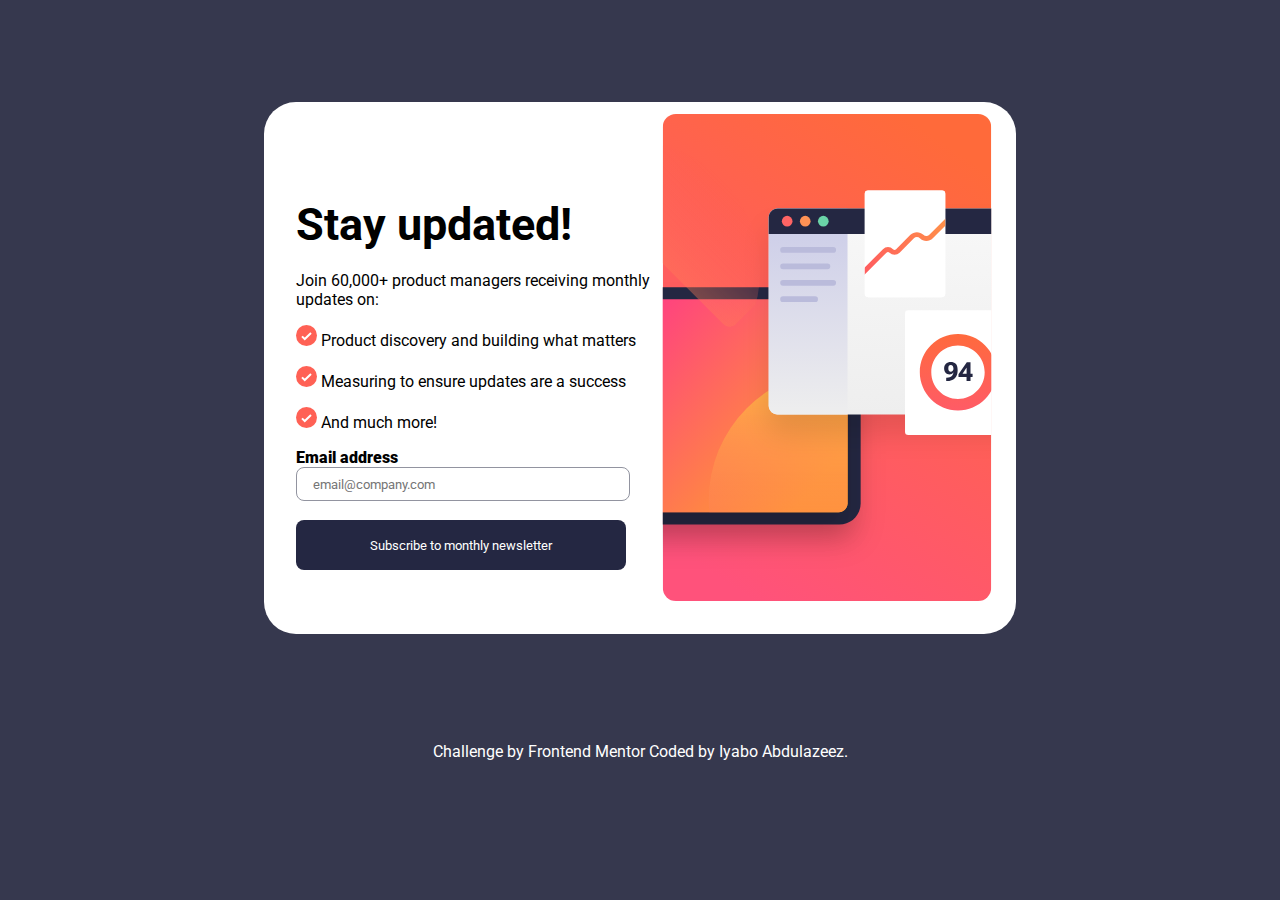
<file: newsletter-sign-up-with-success-message-main/index.html>
<!DOCTYPE html>
<html lang="en">
<head>
  <meta charset="UTF-8">
  <meta name="viewport" content="width=device-width, initial-scale=1.0"> 
  <link rel="icon" type="image/png" sizes="32x32" href="./assets/images/favicon-32x32.png">
  
  <title>Frontend Mentor | Newsletter sign-up form with success message</title>
<link href="https://fonts.googleapis.com/css2?family=Roboto:ital,wght@0,400;0,700;1,400;1,700&display=swap" rel="stylesheet">
  <link rel="stylesheet" href="Css/style.css">  
</head>
<body>
  <div><img src="./assets/images/illustration-sign-up-mobile.svg" alt="Phone image" class="phone-image" width="375px"></div>
<div class="container">
  <div>
    <h2>Stay updated!</h2>
    <p>Join 60,000+ product managers receiving monthly <br>updates on:</p>
    <p><img src="assets/images/icon-list.svg" alt="SVG Image" class="icon"> Product discovery and building what matters</p>
    <p><img src="assets/images/icon-list.svg" alt="SVG Image" class="icon"> Measuring to ensure updates
              are a success</p>
    <p><img src="assets/images/icon-list.svg" alt="SVG Image" class="icon"> And much more!</p>
          <!--  Form  section-->
          
  <form id="form">
    <label for="" id="label-field">Email address</label>
    <span id="error-message"></span><br>
    <input  type="email" placeholder="email@company.com" name="email"  id="email" required><br> <br>
    <button class="btn" type="submit" id="submit-btn">Subscribe to monthly newsletter</button>
  </form>
  </div>
  <div><img src="assets/images/illustration-sign-up-desktop.svg" alt="An image" class="image" height="487" width="400"></div>
</div>

        <!-- Sign-up form end -->
  
  </div>
</div>
    <footer>
      <div class="attribution">
        Challenge by <a href="https://www.frontendmentor.io?ref=challenge" target="_blank">Frontend Mentor</a>
        Coded by <a href="#">Iyabo Abdulazeez</a>.
        </div>
    </footer>

  <script src="./index.js"></script>
 
</body>
</html>
</file>
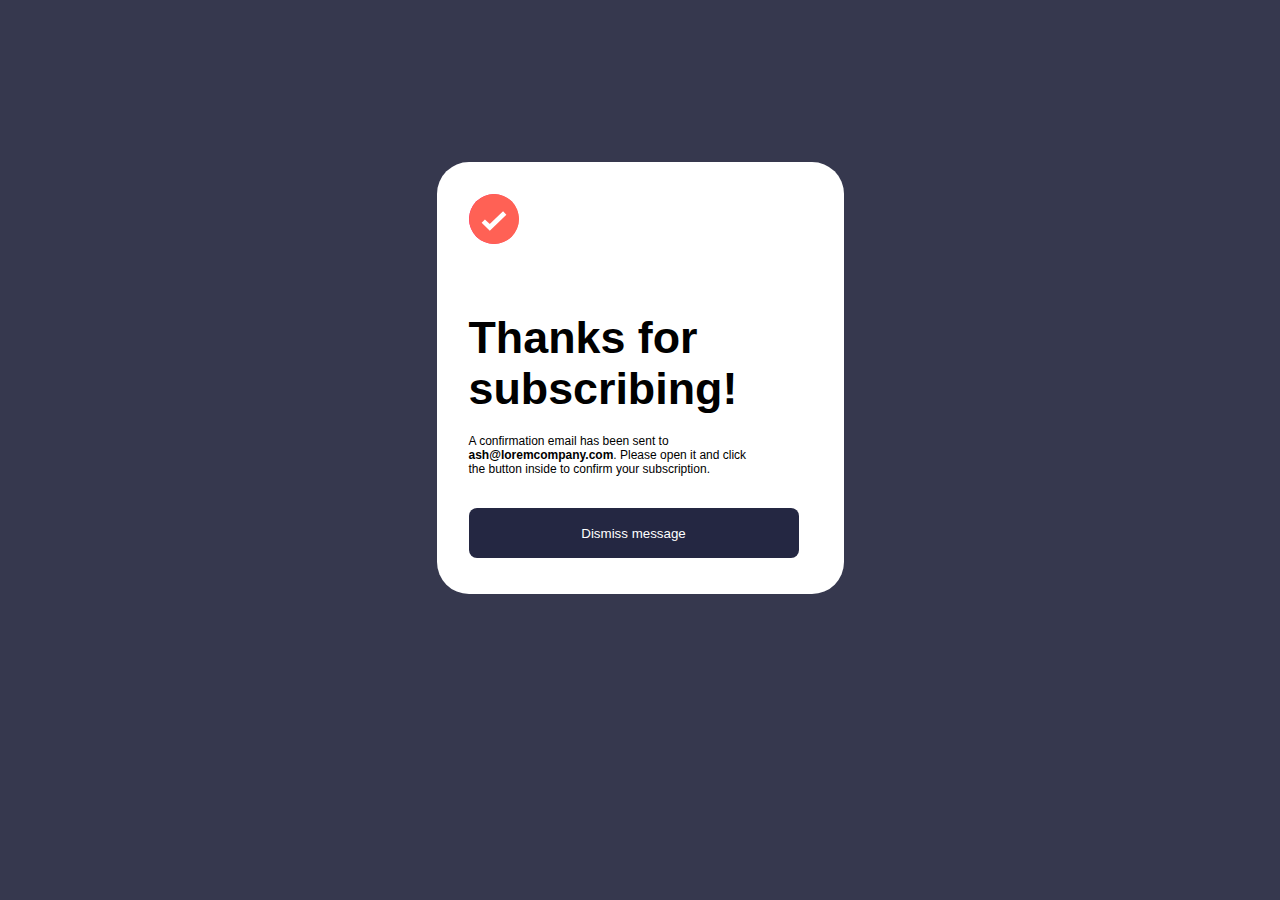
<file: newsletter-sign-up-with-success-message-main/success.html>
<!DOCTYPE html>
<html lang="en">
<head>
 <meta charset="UTF-8">
 <meta name="viewport" content="width=device-width, initial-scale=1.0">
 <title>Document</title>
 <link rel="stylesheet" href="Css/style.css">
</head>
<body>
  <!-- Success message start -->
  <div>
   <div class="container-sucess">
    <img src="./assets/images/icon-list.svg" alt="Check image" class="check-image"><h2>Thanks for subscribing!</h2>
    <p class="success-txt">A confirmation email has been sent to <br> <strong>ash@loremcompany.com</strong>.
    Please open it and click <br>the button inside to confirm your subscription.</p>
    <button class="btn" type="submit"><a href="./index.html" class="sub">Dismiss message</a></button>
   </div>
  </div>

  <!-- Success message end -->
  <script src="./index.js"></script>
</body>
</html>
</file>
<file: newsletter-sign-up-with-success-message-main/Css/style.css>
* {
font-family: "Roboto", sans-serif;
--dark-slate-grey--: hsl(234, 29%, 20%);
--charcoal-grey--: hsl(235, 18%, 26%);
--grey--: hsl(231, 7%, 60%);
--white--: hsl(0, 0%, 100%);
--tomato--: #ff6257;
}
body {
    box-sizing: border-box;
    margin: 0;
    padding: 0;
    background-color: var(--charcoal-grey--);
}
/* Desktop view */
.container{
    /* display: flex; */
    /* border-radius: 8px; */
    background-color: var(--white--);
    margin: 0 auto;
    padding-left: 32px;
    padding-top: 32px;
    max-width: 720px;
    position: relative;
    border-radius: 32px;
    height: 500px;
    margin-top: 102px;
    margin-bottom: 108px;
}
.container-sucess{
background-color: var(--white--); 
margin: 0 auto;
padding-left: 32px;
    padding-top: 32px;
    max-width: 375px;
    position: relative;
    border-radius: 32px;
    height: 400px;
margin-top: 162px;
margin-bottom: 162px;

}
.success-txt{
    font-size: 0.75rem;
    font-weight: 400;
    margin-top: 16px;
    margin-bottom: 32px;
}
.check-image{
    background:linear-gradient(to right, #ff105f, #ff6257);
    border-radius: 50%;
    width: 50px;
}
div h2{
    margin-bottom: 0;
    margin-top:0;
    padding: 64px 8px 4px 16px;
    margin-left: -16px;
    font-weight: 1200;
    font-size: 2.8em;
}
.image{
    padding: 32px;
    margin: -30px;
    margin-right: 32px;
    border: 0;
    border-radius: 16px;
    position: absolute;
    top: 10px;
    left: 48%;
    bottom: 0;
}
form label{
    font-size:1rem;
    font-weight: 900;
    /* margin-bottom: 300px;
    padding-bottom: px; */
}
form [type="email"], [type="submit"]{
    width: 300px;
    height: 32px;
    border-radius: 8px;
    cursor: pointer;
    border: 1px solid var(--grey--);
    padding: 0 16px;
    
}


.btn{
    background-color: var(--dark-slate-grey--);
    color: var(--white--);
    width: 330px;
    height: 50px;
    border: 0;
    /* outline: none; */
}
.sub{
    text-decoration: none;
    color: var(--white--);
}
.btn:hover{
    background: linear-gradient(to right,#ff105f,#ff6257 );
    cursor: pointer;
    box-shadow: 5px 5px 10px #ff6257;
}
.phone-image{
    display: none;
}
#error-message{
    margin-left: 96px;
    color: red;
    font-size: 12px;
}
.attribution a{
text-decoration: none;
color: white;
}
.attribution{
    color: white;
    text-align: center;
    margin-bottom: 12px;
}
/* mobile  view */
@media (max-width: 900px){
    body{
        background-color: var(--white--);
    }
.image{
    display: none;
}
.phone-image{
    display: block;
    width: 100%;
}
.container{
    margin-top: 16px;
    border: none;
    margin-right: 16px;    
}
.container-sucess{
    border-radius: none;
}
.btn{
    /* margin-top: 160px; */
    width:330px;
    height: 50px;
}
form{
    margin-top: 160px;
}
}

 @media(max-width:375px){
.phone-image{
    width: 100%;
}
.btn{
/* margin-top: 100px */
}
form [type="email"]{
    width: 280px;
}
 }
</file>
